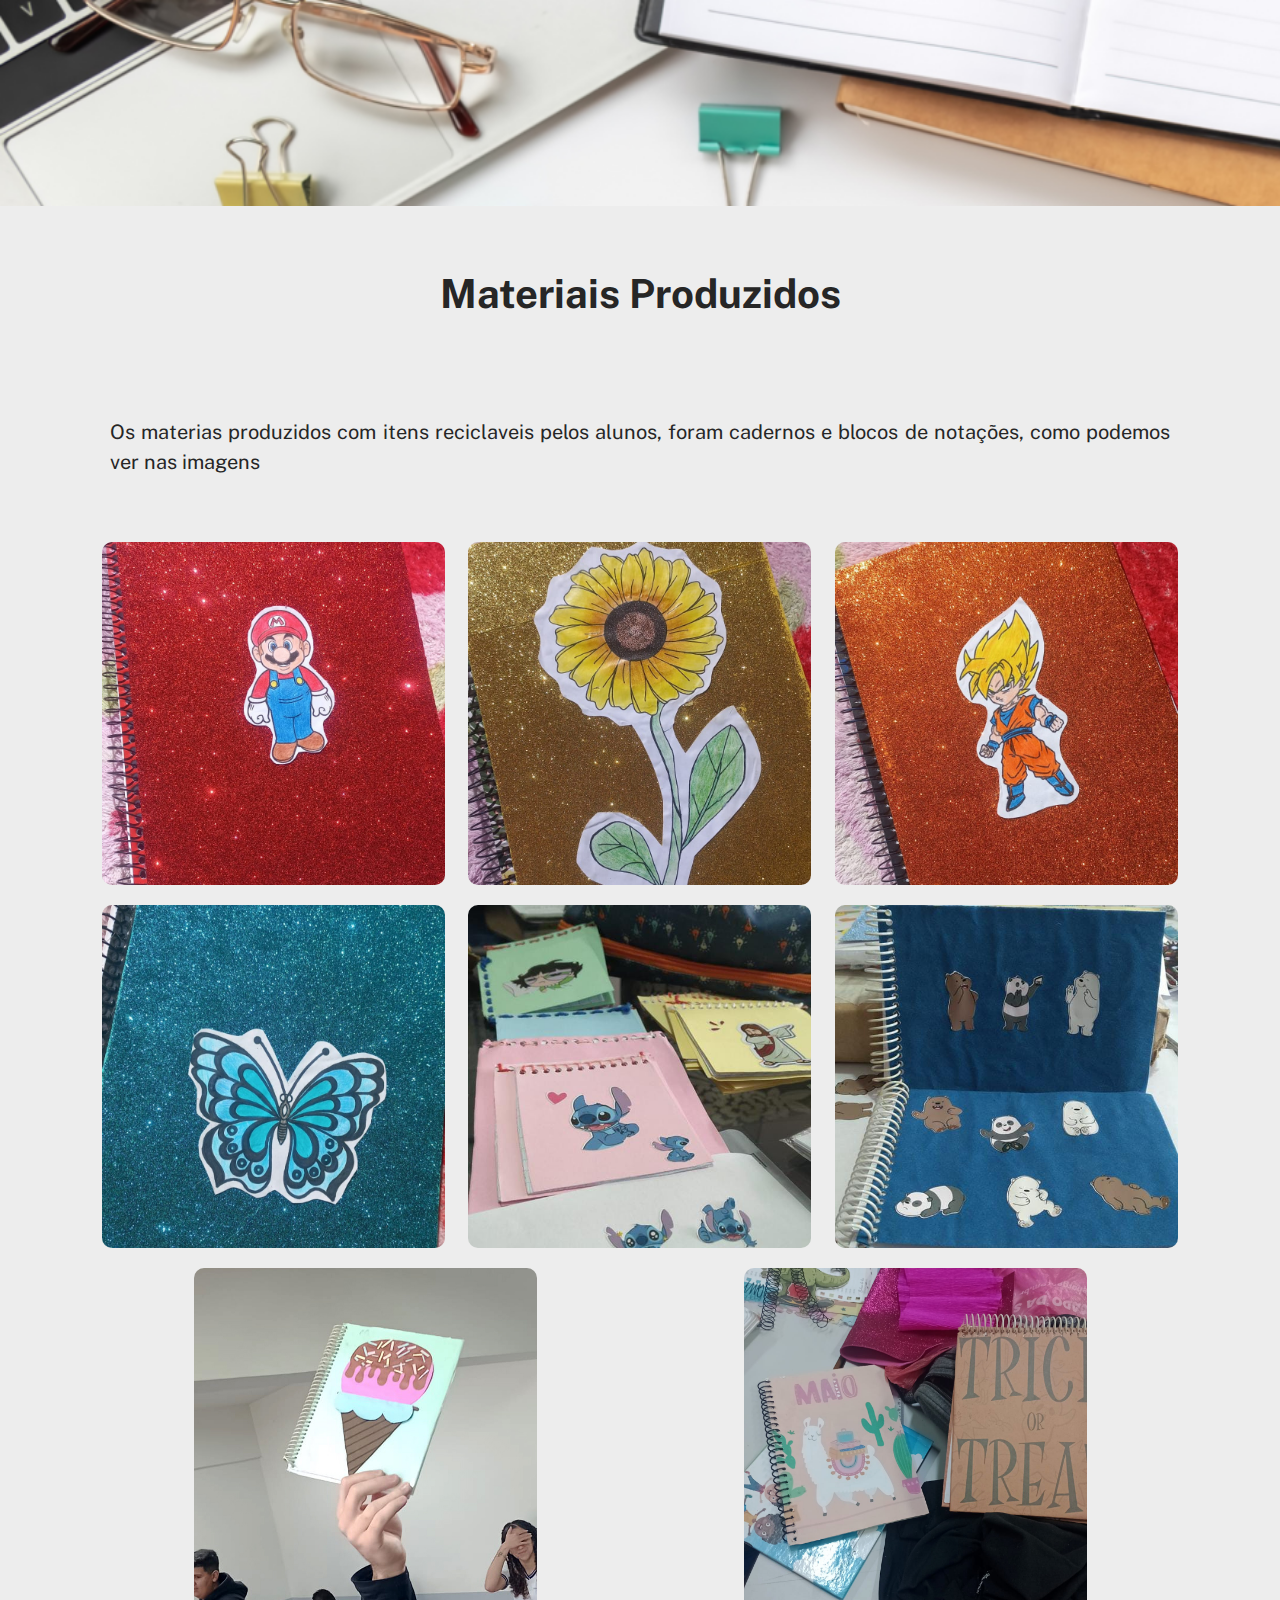
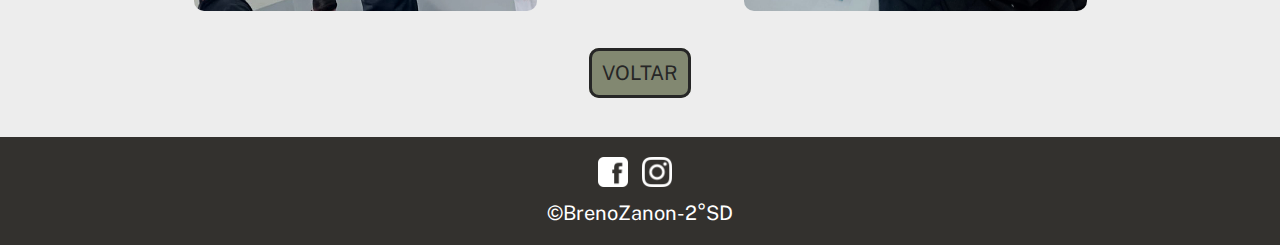
<file: materiais.html>
<!DOCTYPE html>
<html lang="pt-br">
<head>
    <meta charset="UTF-8">
    <meta name="viewport" content="width=device-width, initial-scale=1.0">
    <title>Materiais</title>
    <link rel="stylesheet" href="estilo.css">
    <link rel="preconnect" href="https://fonts.googleapis.com">
    <link rel="preconnect" href="https://fonts.gstatic.com" crossorigin>
    <link href="https://fonts.googleapis.com/css2?family=Public+Sans:ital,wght@0,200;1,200&display=swap" rel="stylesheet">

</head>
<body>
    <header>
        <img src="mesa.png" alt="mesa">
    </header>
    
    <main>
        <section class="sobre-mim">
            <h1>Materiais Produzidos</h1>
        </section>

        <section class="texto">
            <p>Os materias produzidos com itens reciclaveis pelos alunos, foram cadernos e blocos de notações, como podemos ver nas imagens</p>
        </section>
        <section class="ft-materiais">
            <img src="Material-produzido01.jpeg" alt="">
            <img src="Material-produzido02.jpeg" alt="">
            <img src="Material-produzido03.jpeg" alt="">
            <img src="Material-produzido04.jpeg" alt="">
            <img src="Material-produzido05.jpeg" alt="">
            <img src="Material-produzido06.jpeg" alt="">
            <img src="WhatsApp Image 2023-11-21 at 08.35.18.jpeg" alt="">
            <img src="WhatsApp Image 2023-11-21 at 08.35.19 (1).jpeg" alt="">
        </section>

        <section class="botao">
            <div class="voltar">
                <a href="index.html">Voltar</a>
            </div>
        </section>
    </main>

    <footer id="redes-sociais">
        <a href="facebook.com/" target="_blank"><img src="facebook.png" alt="facebook"></a>
        <a href="://www.instagram.com/abraham_colombo/https" target="_blank"><img src="instagram-icon.png" alt="Instagram"></a>
        <p>©BrenoZanon-2°SD</p>
    </footer>
</body>
</html>
</file>
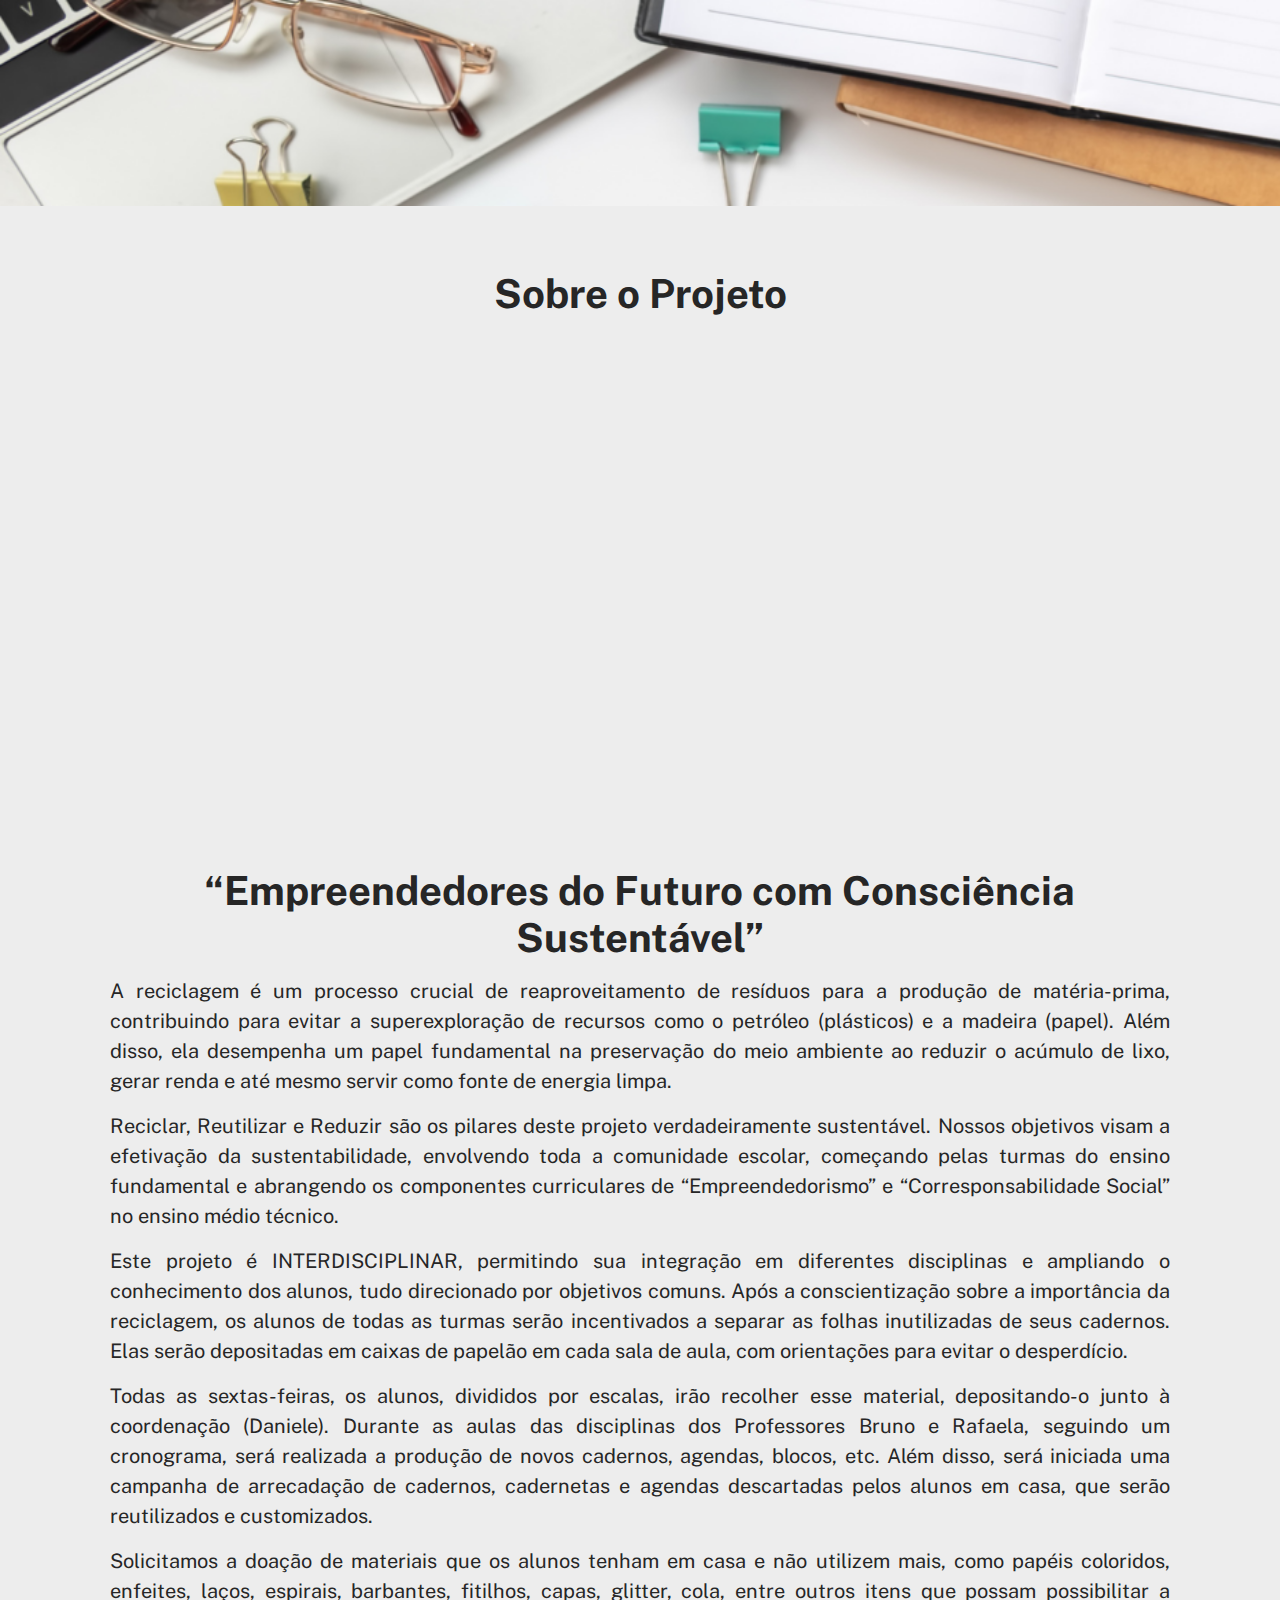
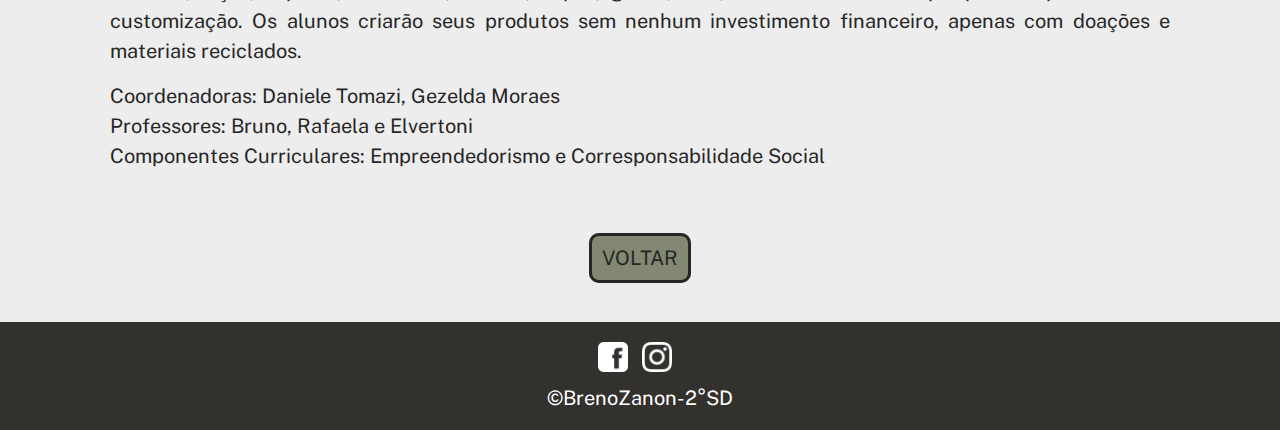
<file: projeto.html>
<!DOCTYPE html>
<html lang="pt-br">
<head>
    <meta charset="UTF-8">
    <meta name="viewport" content="width=device-width, initial-scale=1.0">
    <title>Sobre o Projeto</title>
    <link rel="stylesheet" href="estilo.css">
    <link rel="preconnect" href="https://fonts.googleapis.com">
    <link rel="preconnect" href="https://fonts.gstatic.com" crossorigin>
    <link href="https://fonts.googleapis.com/css2?family=Public+Sans:ital,wght@0,200;1,200&display=swap" rel="stylesheet">

</head>
<body>
    <header>
        <img src="mesa.png" alt="mesa">
    </header>
    <main>
        <section class="sobre-mim">
            <h1>Sobre o Projeto</h1>
        </section>

        <section class="video">
            <div class="tamanho-video">
                <iframe width="560" height="315" src="https://www.youtube.com/embed/R7sGjt1AgUg?si=e7lY4tI-oaNt5UK4" title="YouTube video player" frameborder="0" allow="accelerometer; autoplay; clipboard-write; encrypted-media; gyroscope; picture-in-picture; web-share" allowfullscreen></iframe>
            </div>
        </section>

        <section class="texto">
            <h1>“Empreendedores do Futuro com Consciência Sustentável”</h1>
            <p>
                A reciclagem é um processo crucial de reaproveitamento de resíduos para a produção de matéria-prima, contribuindo para evitar a superexploração de recursos como o petróleo (plásticos) e a madeira (papel). Além disso, ela desempenha um papel fundamental na preservação do meio ambiente ao reduzir o acúmulo de lixo, gerar renda e até mesmo servir como fonte de energia limpa.
            </p>
            
            <p>
                Reciclar, Reutilizar e Reduzir são os pilares deste projeto verdadeiramente sustentável. Nossos objetivos visam a efetivação da sustentabilidade, envolvendo toda a comunidade escolar, começando pelas turmas do ensino fundamental e abrangendo os componentes curriculares de “Empreendedorismo” e “Corresponsabilidade Social” no ensino médio técnico.
            </p>
            
            <p>
                Este projeto é INTERDISCIPLINAR, permitindo sua integração em diferentes disciplinas e ampliando o conhecimento dos alunos, tudo direcionado por objetivos comuns. Após a conscientização sobre a importância da reciclagem, os alunos de todas as turmas serão incentivados a separar as folhas inutilizadas de seus cadernos. Elas serão depositadas em caixas de papelão em cada sala de aula, com orientações para evitar o desperdício.
            </p>
            
            <p>
                Todas as sextas-feiras, os alunos, divididos por escalas, irão recolher esse material, depositando-o junto à coordenação (Daniele). Durante as aulas das disciplinas dos Professores Bruno e Rafaela, seguindo um cronograma, será realizada a produção de novos cadernos, agendas, blocos, etc. Além disso, será iniciada uma campanha de arrecadação de cadernos, cadernetas e agendas descartadas pelos alunos em casa, que serão reutilizados e customizados.
            </p>
            
            <p>
                Solicitamos a doação de materiais que os alunos tenham em casa e não utilizem mais, como papéis coloridos, enfeites, laços, espirais, barbantes, fitilhos, capas, glitter, cola, entre outros itens que possam possibilitar a customização. Os alunos criarão seus produtos sem nenhum investimento financeiro, apenas com doações e materiais reciclados.
            </p>
            
            <p>
                Coordenadoras: Daniele Tomazi, Gezelda Moraes<br>
                Professores: Bruno, Rafaela e Elvertoni<br>
                Componentes Curriculares: Empreendedorismo e Corresponsabilidade Social
            </p>
            
        </section>

        <section class="botao">
            <div class="voltar">
                <a href="index.html">Voltar</a>
            </div>
        </section>
    </main>
    <footer id="redes-sociais">
        <a href="facebook.com/" target="_blank"><img src="facebook.png" alt="facebook"></a>
        <a href="://www.instagram.com/abraham_colombo/https" target="_blank"><img src="instagram-icon.png" alt="Instagram"></a>
        <p>©BrenoZanon-2°SD</p>
    </footer>
</body>
</html>
</file>
<file: estilo.css>
/* Reset padrão para todos os elementos */
* {
    margin: 0;
    padding: 0;
    box-sizing: border-box;
}

/* Configurações gerais do body */
body {
    color: #262626;
    background-color: #ededed;
    font-family: 'Public Sans', sans-serif; /* Caso 'Public Sans' não esteja disponível, inclua uma fonte alternativa. */
}

/* Estilo do header */
header img {
    width: 150%;
}

/* Estilo da seção "Sobre o Projeto" */

.sobre-mim h1 {
    font-size: 40px;
    padding-top: 1em;
    padding-bottom: 1em;
    text-align: center;
}

.sobre-mim{
    max-width:  1100px;
    margin: 0 auto;
    padding: 20px;
}


.cor-projetos{
    background-color: #EDEDED;
}
.projetos{
    max-width:  1100px;
    margin: 0 auto;
    padding: 20px;
}
.projetos h1{
    text-align: center;
    font-size: 40px;
    margin-bottom: 1em;
}
.projetos a{
    text-decoration: none;
    transition: 0.5s all; 
}
.projetos a:hover{
    transform: scale(1.1);
    transition: 0.5s;
}
.meus-projetos{
    max-width:  1100px;
    margin: 0 auto;
    padding: 20px;
    display: flex;
    align-items: center;
    justify-content: center;
    gap: 30px;
}
.meus-projetos h2{
    font-size: 25px;
    padding: 10px 0;
}
.meus-projetos p{
    font-size: 20px;
}
.meus-projetos img{
    width: 150px;
    border-radius: 10px;
    border: 2px solid #262626;
}
.barbearia-alura, .mario, .florianopolis{
    height: 300px;
    width: 250px;
    align-items: center;
    justify-content: center;
    text-align: center;
    border: 3px solid #262626;
    padding: 20px;
    color: #262626;
    border-radius: 10px;
    margin-bottom: 2em;
    background-color: #828871;
}

/* Estilo da seção de vídeo */
.video {
    max-width: 800px;
    margin: 0 auto;
}

.tamanho-video {
    position: relative;
    padding-bottom: 56.25%;
    height: 0;
}

.tamanho-video iframe {
    position: absolute;
    width: 100%;
    height: 100%;
    border-radius: 20px;
}

/* Estilo da seção de texto */
.texto {
    max-width: 1100px;
    margin: 20px auto;
    padding: 20px;
}

.texto h1 {
    font-size: 32px;
    margin-bottom: 15px;
    text-align: center;
    font-size: 40px;
}

.texto p {
    margin-bottom: 15px;
    line-height: 1.5;
    text-align: justify;
    font-size: 20px;
}

/* Estilo do rodapé */
footer {
    text-align: center;
    background-color: #33312e;
    padding: 20px;
}

#redes-sociais a {
    margin-right: 10px;
}

#redes-sociais img {
    width: 30px;
    height: 30px;
    transition: transform 0.5s;
    cursor: pointer;
}

#redes-sociais img:hover {
    transform: scale(1.1);
}

footer p {
    color: white;
    font-size: 20px;
    padding-top: 10px;
}

/* Estilo da seção de fotos */
.fotos {
    display: flex;
    flex-wrap: wrap;
    justify-content: space-around;
    margin: 20px auto;
    max-width: 1100px;
}

.fotos a {
    width: calc(33.33% - 20px);
    margin: 10px;
    box-sizing: border-box;
    position: relative;
    overflow: hidden;
}

.fotos img {
    width: 100%;
    height: auto;
    transition: transform 0.3s;
    border-radius: 20px;
}

.fotos a:hover img {
    transform: scale(1.1);
}

.ft-materiais{
    display: flex;
    flex-wrap: wrap;
    justify-content: space-around;
    margin: 20px auto;
    max-width: 1100px;
}
.ft-materiais img{
    width: 33%;
    padding: 10px;
    border-radius: 20px;
}

.botao{
    max-width:  1100px;
    margin: 0 auto;
    padding: 20px;
}

.voltar a{
    font-size: 20px;
    text-transform: uppercase;
    padding: 10px;
    text-decoration: none;
    color: #262626;
    background-color: #828871;
    border-radius: 10px;
    border: 3px solid #262626;
}
.voltar{
    justify-content: center;
    align-items: center;
    text-align: center;
    margin: 0 auto;
    transition: 0.5s all;
    margin-bottom: 2em;
}
.voltar:hover{
    transform: scale(1.1);
}

/* Adaptação para telas menores */
@media screen and (max-width: 700px) {
    .fotos a {
        width: calc(50% - 20px);
    }
    .sobre-mim, .projetos{
        margin: auto;
        width: 100%;
        flex-direction: column;
    }
    .sobre-mim h1{
        font-size: 30px;
    }
    
    .meus-projetos{
        width: 100%;
        flex-direction: column;
    }
}
</file>
